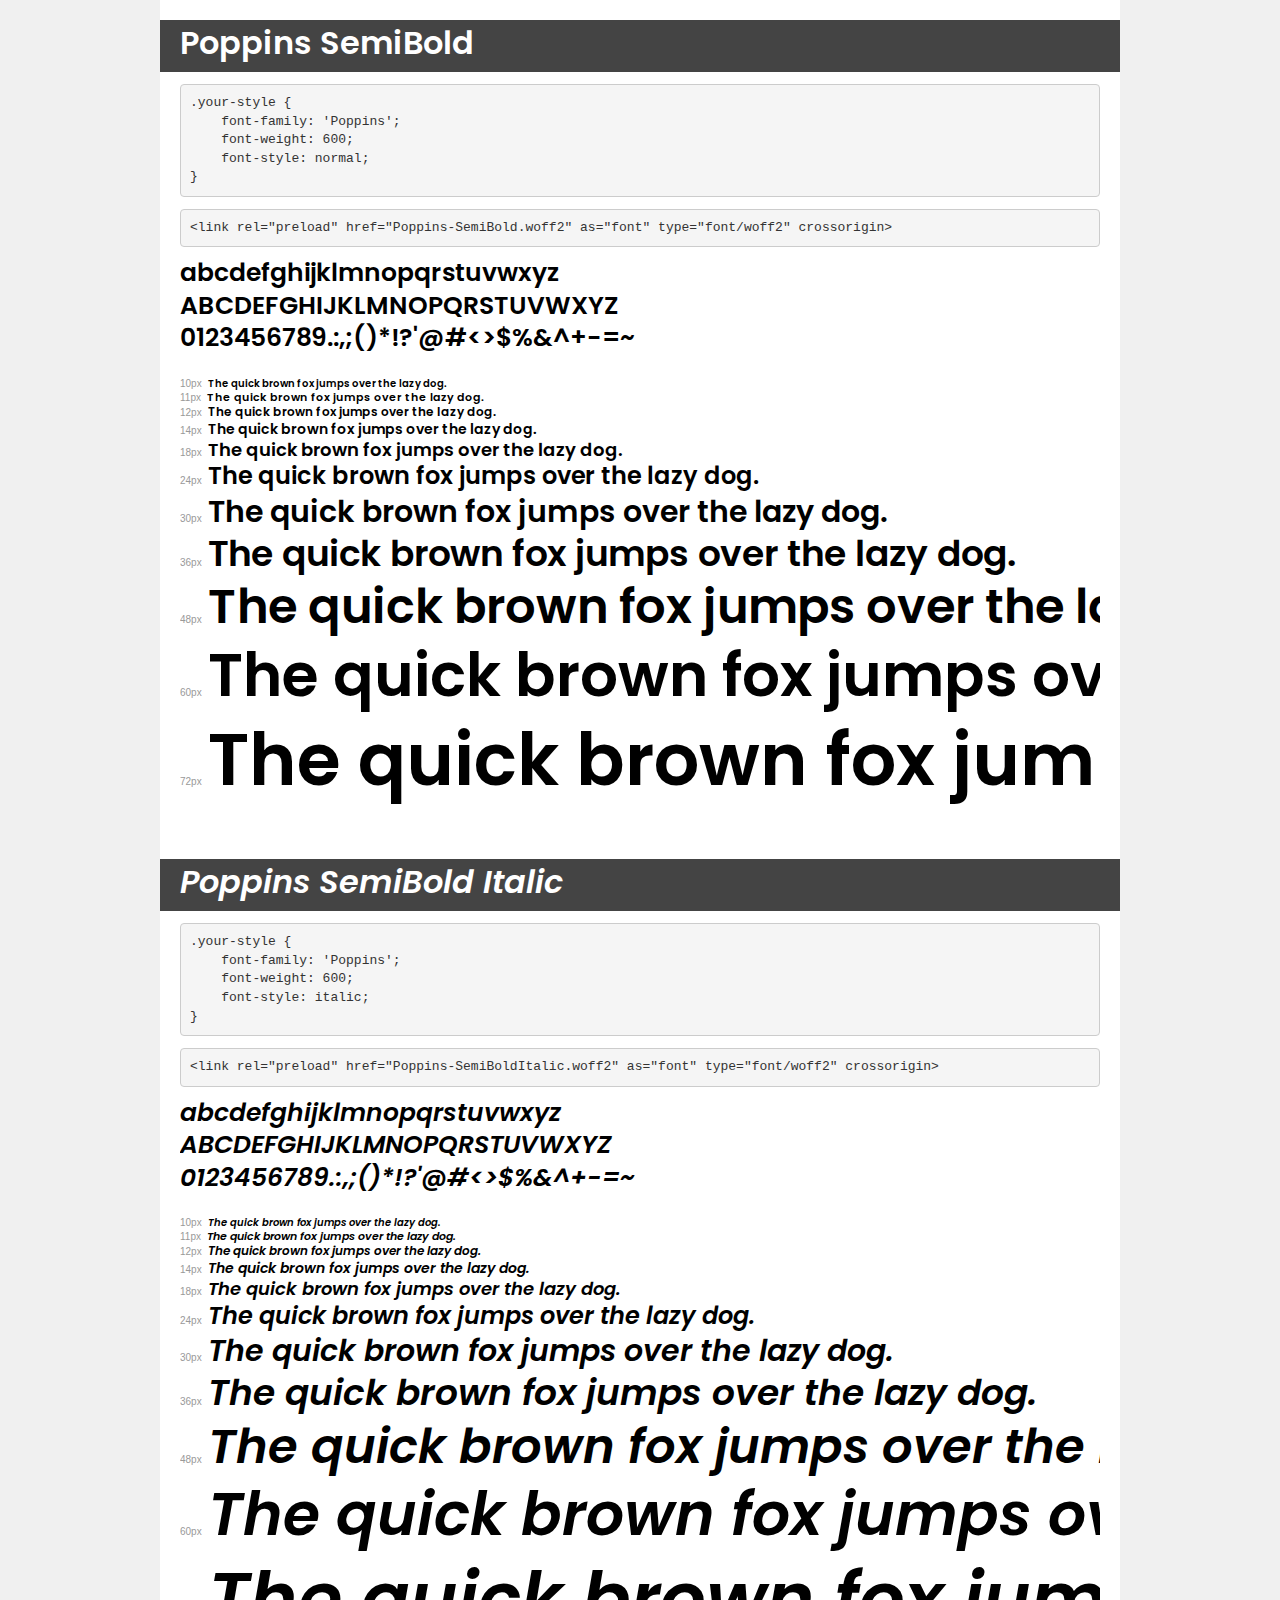
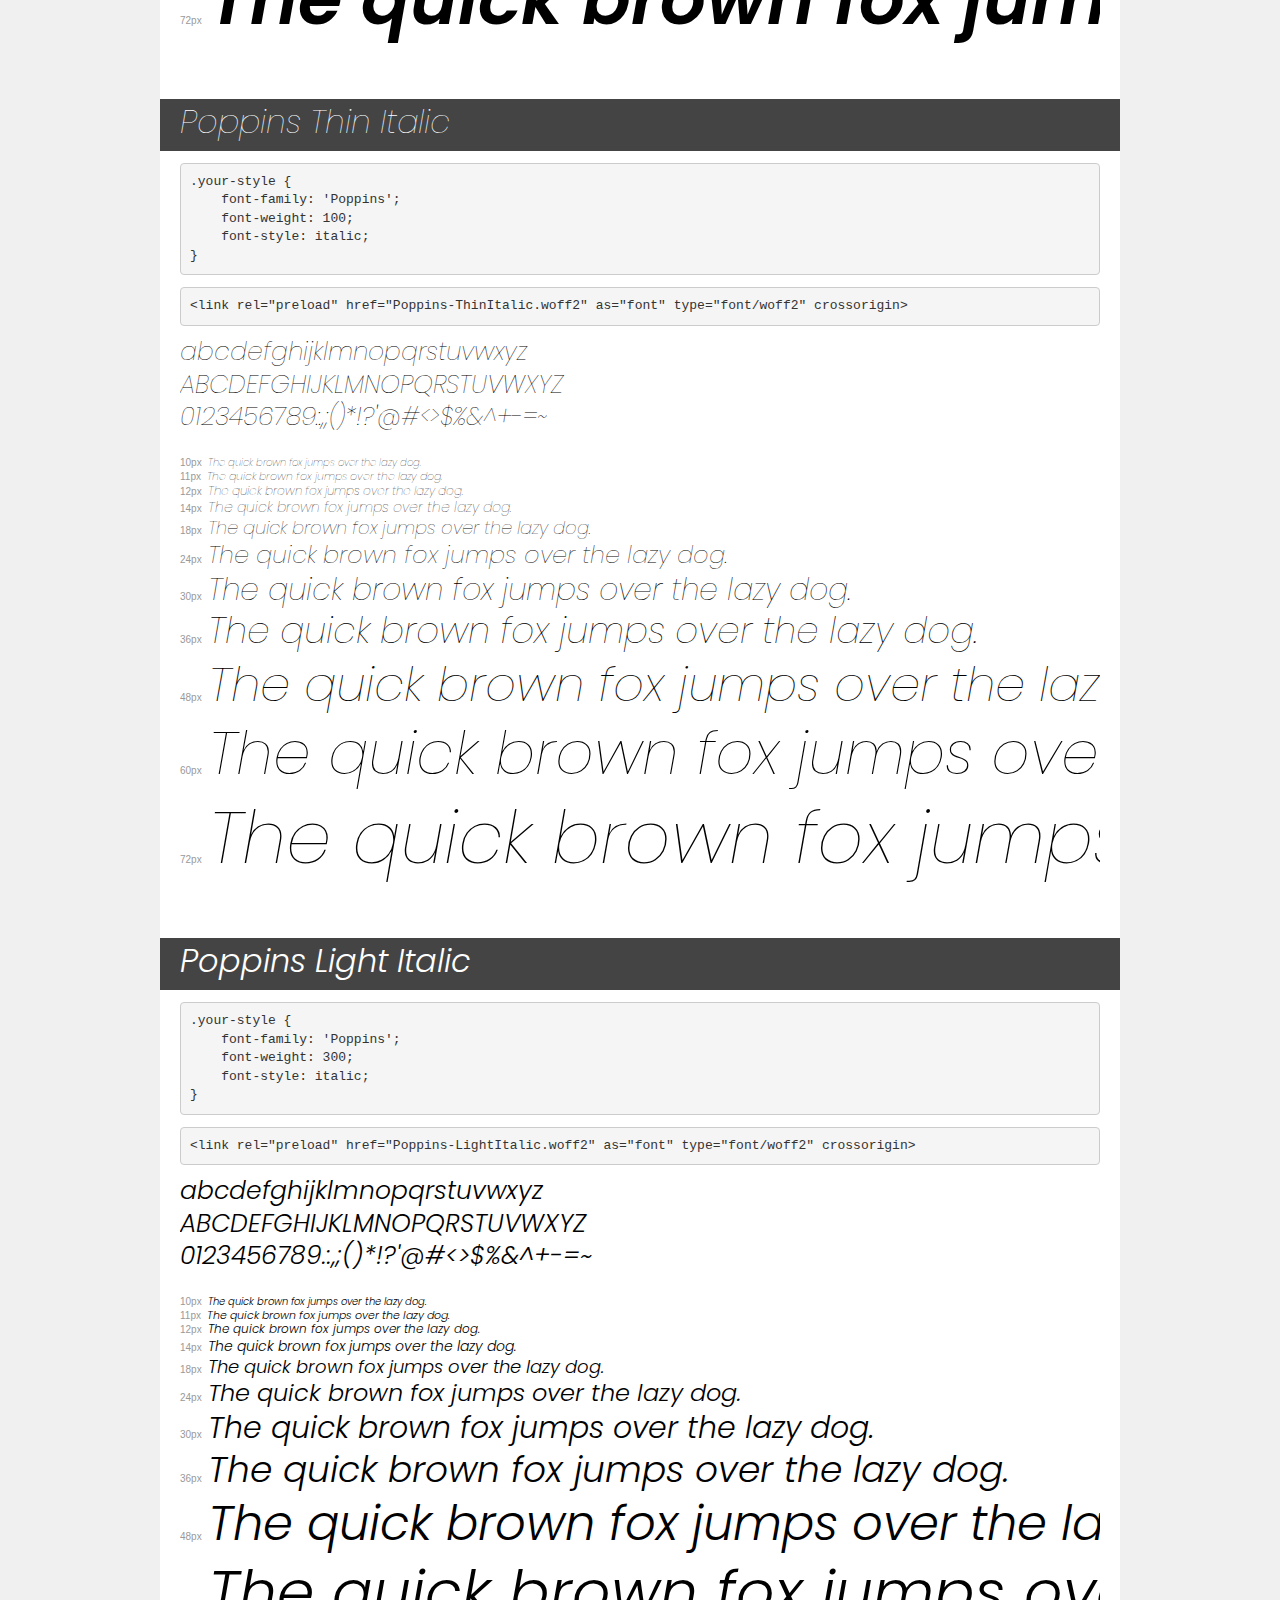
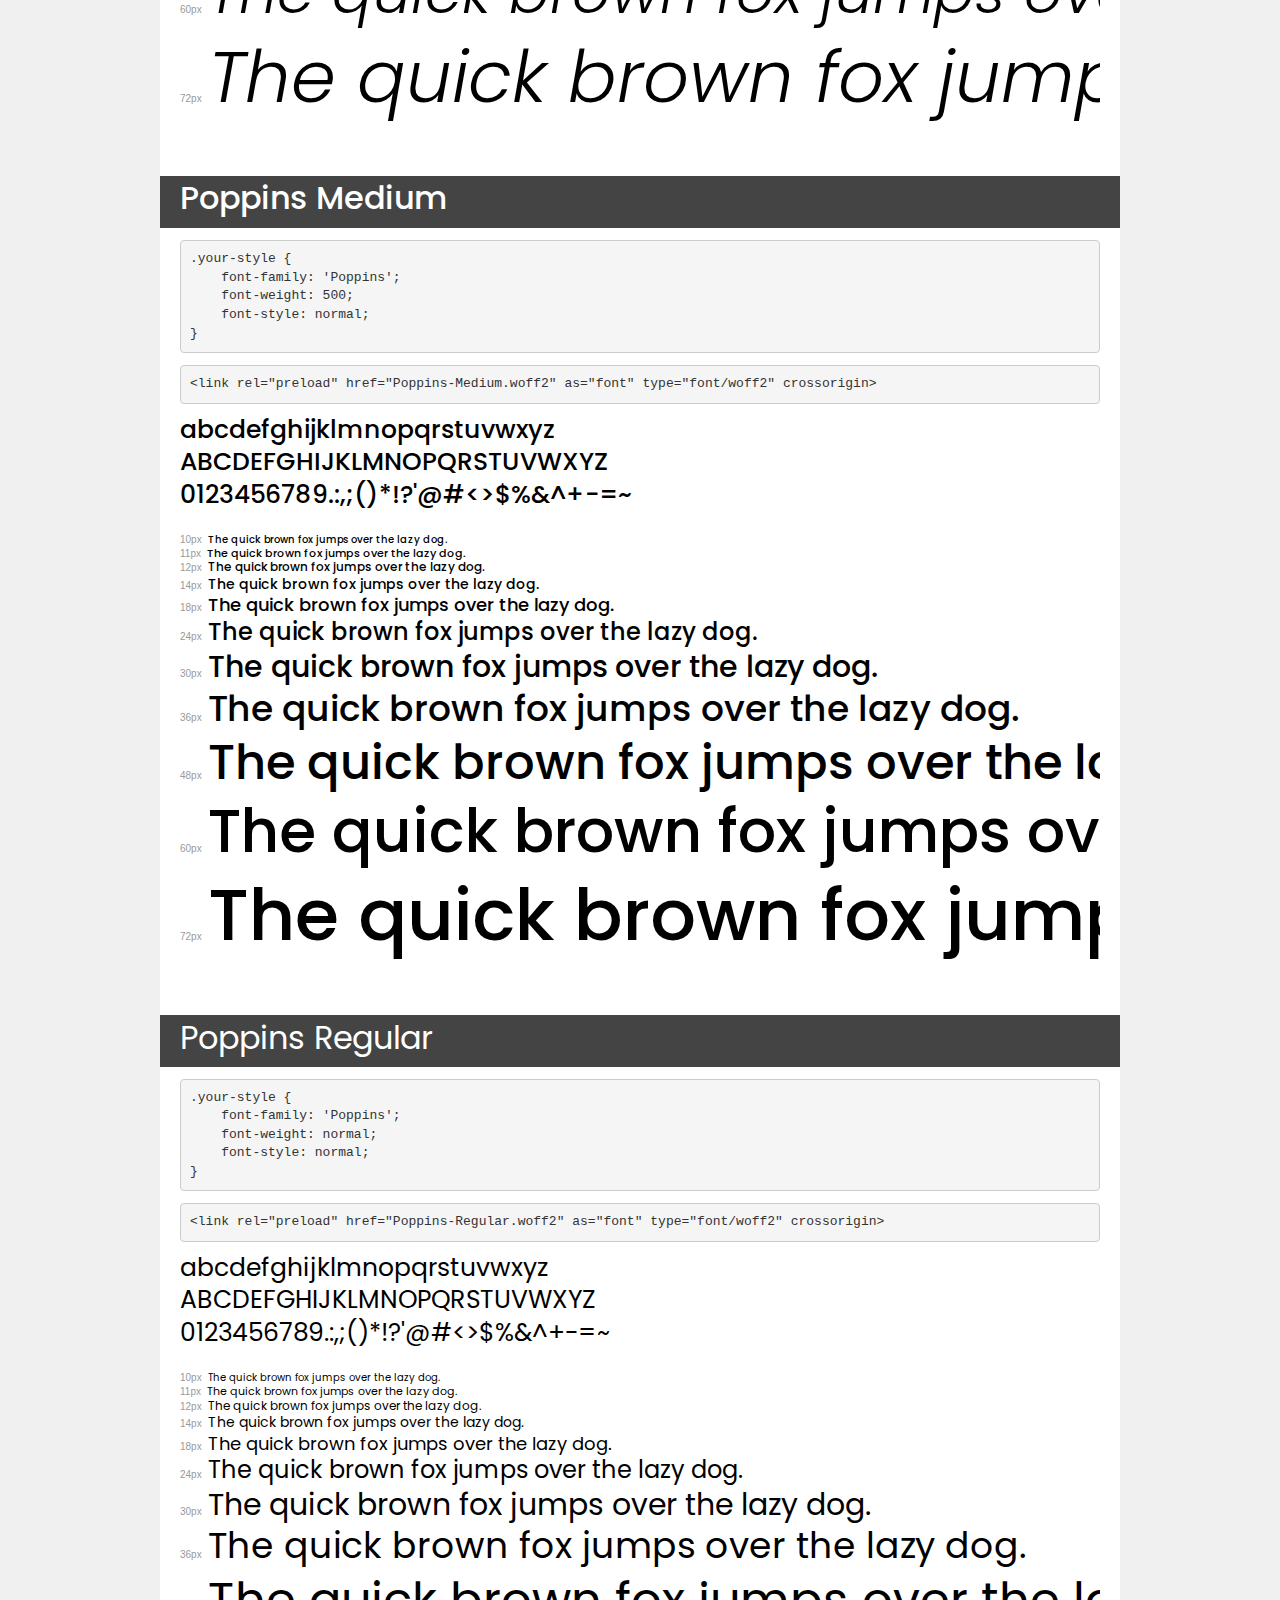
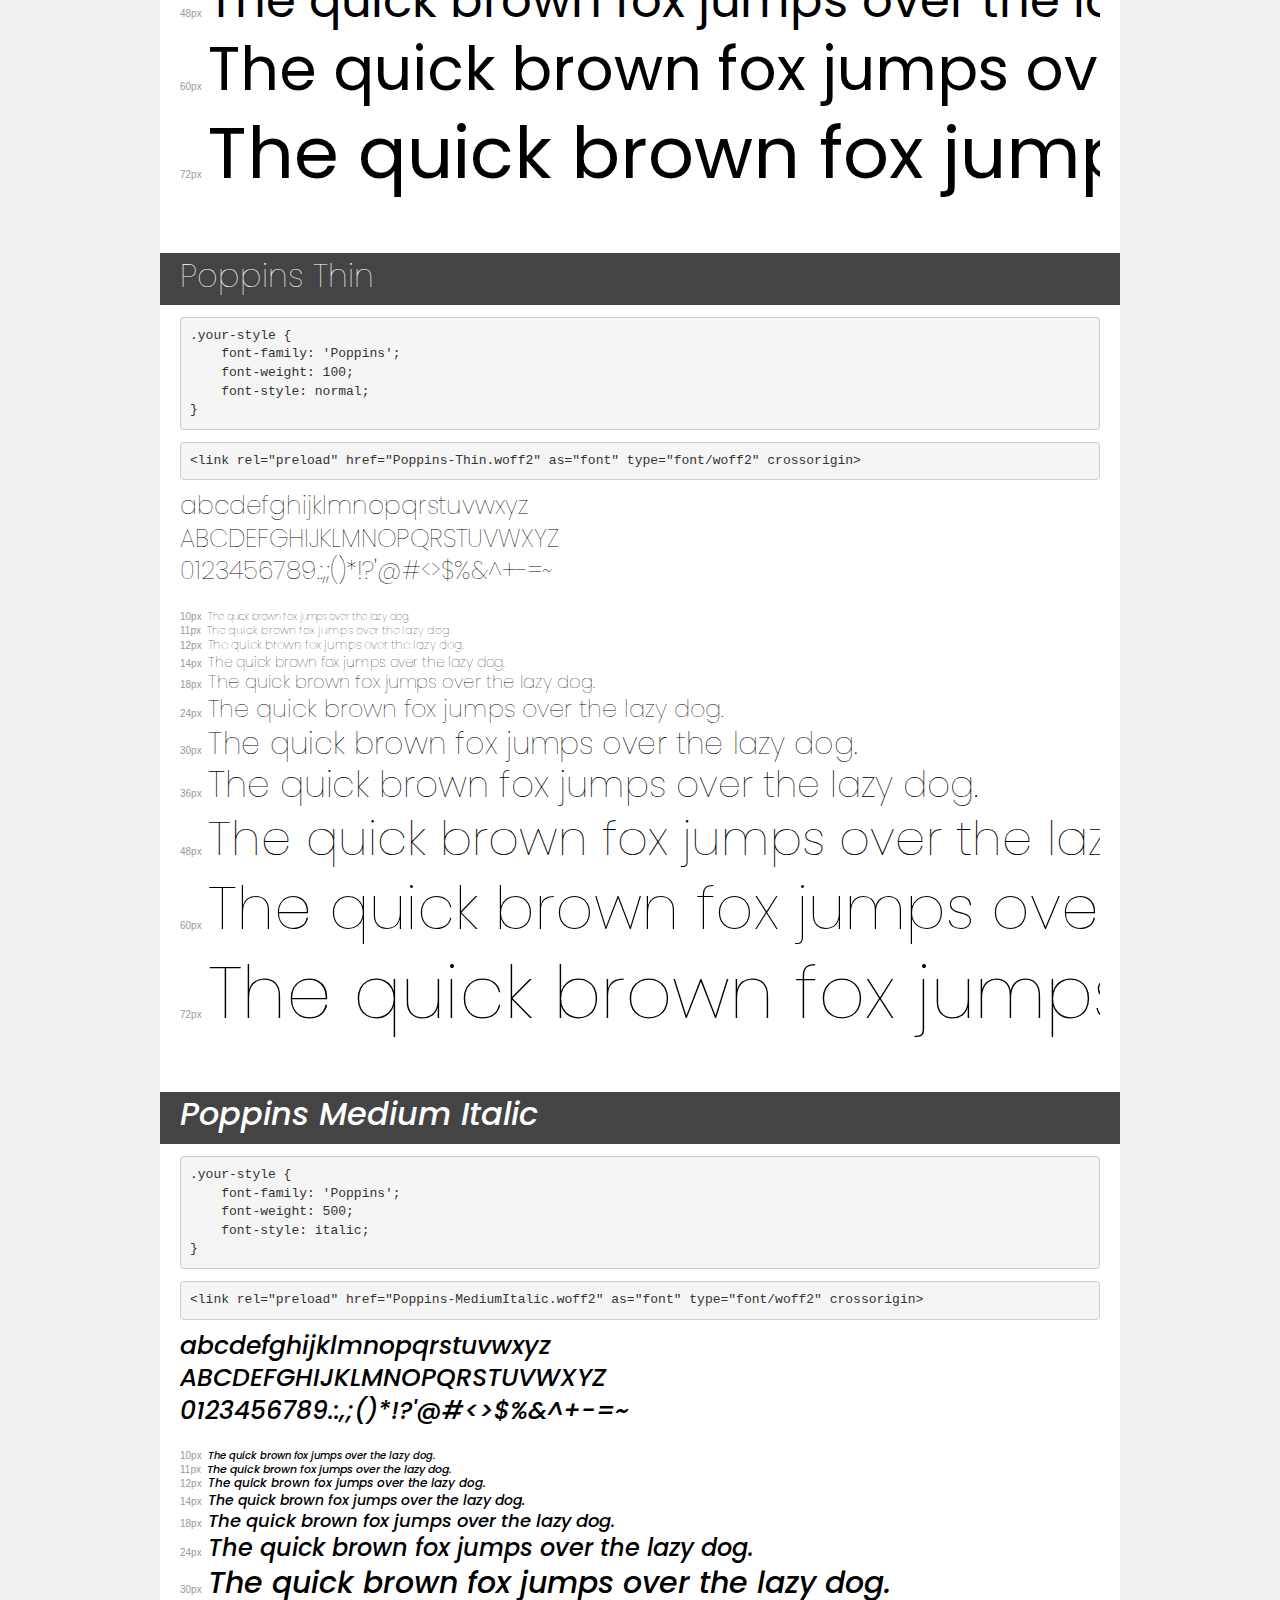
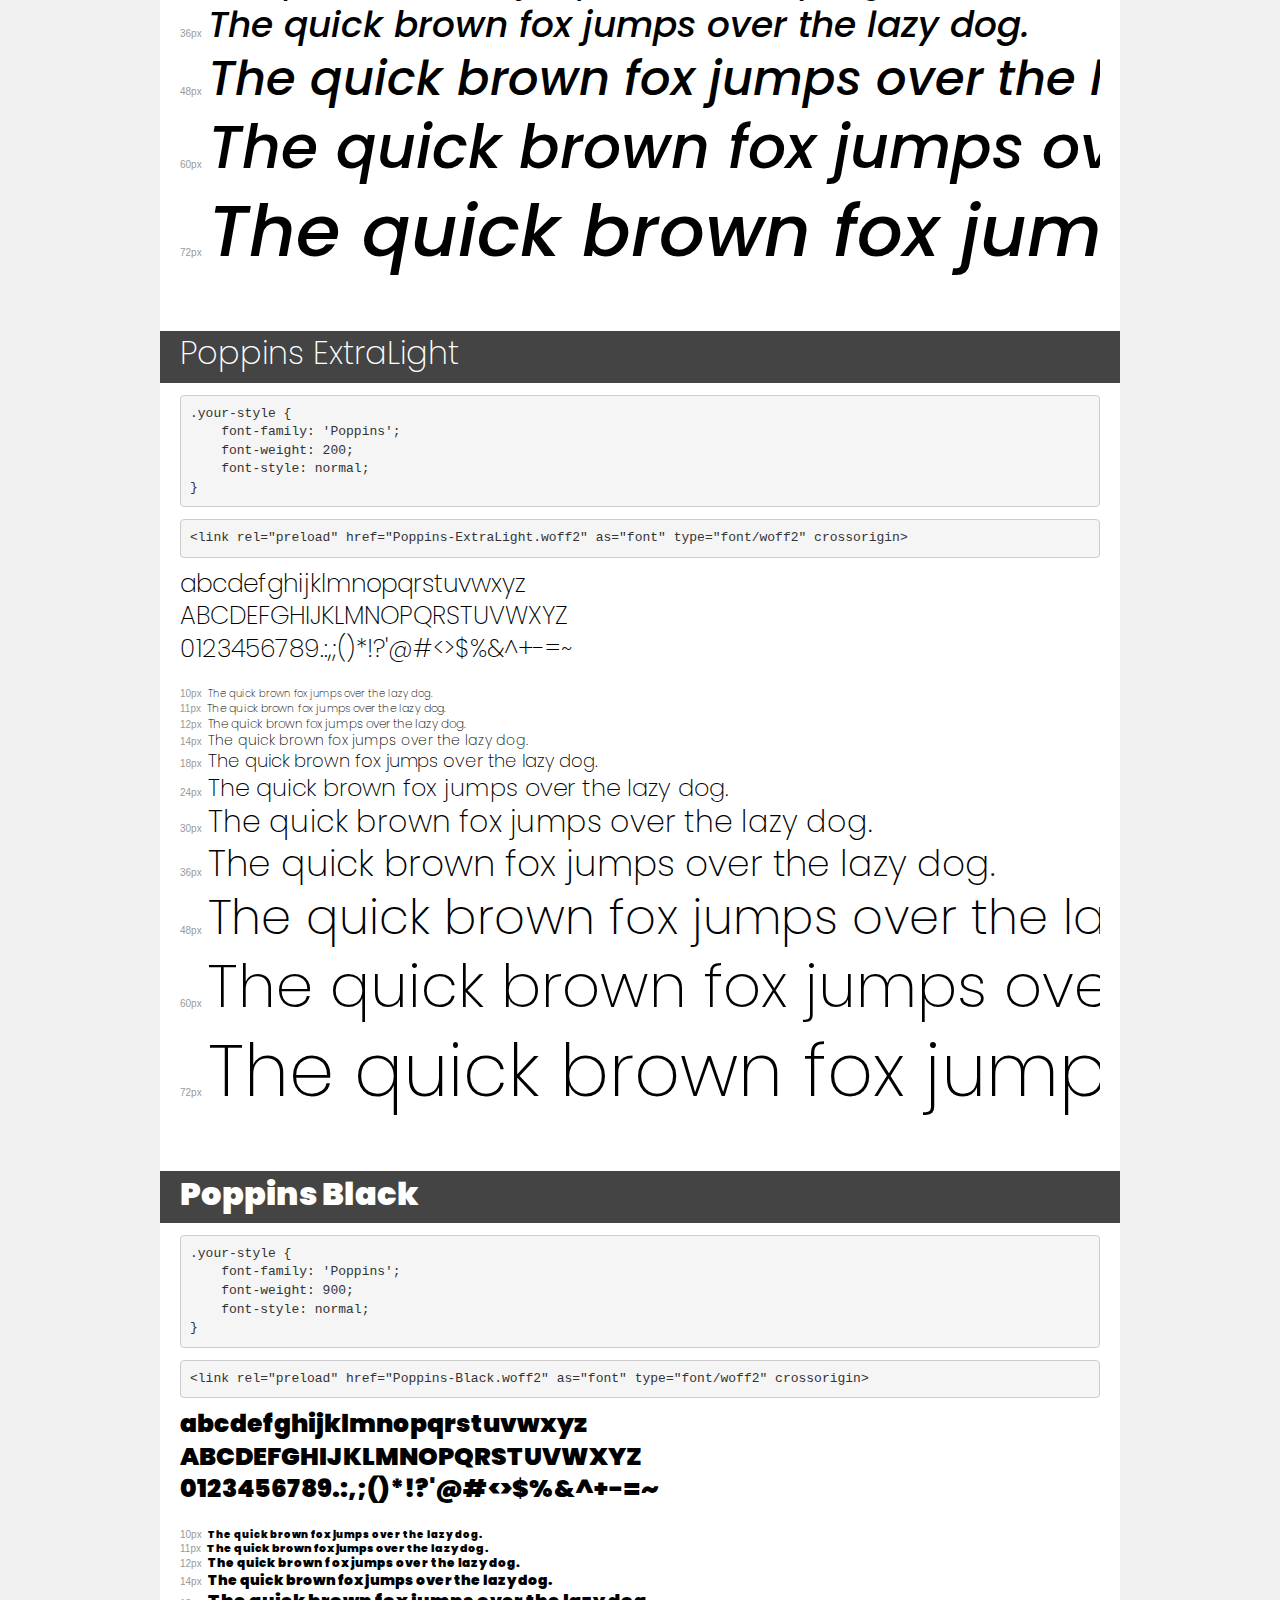
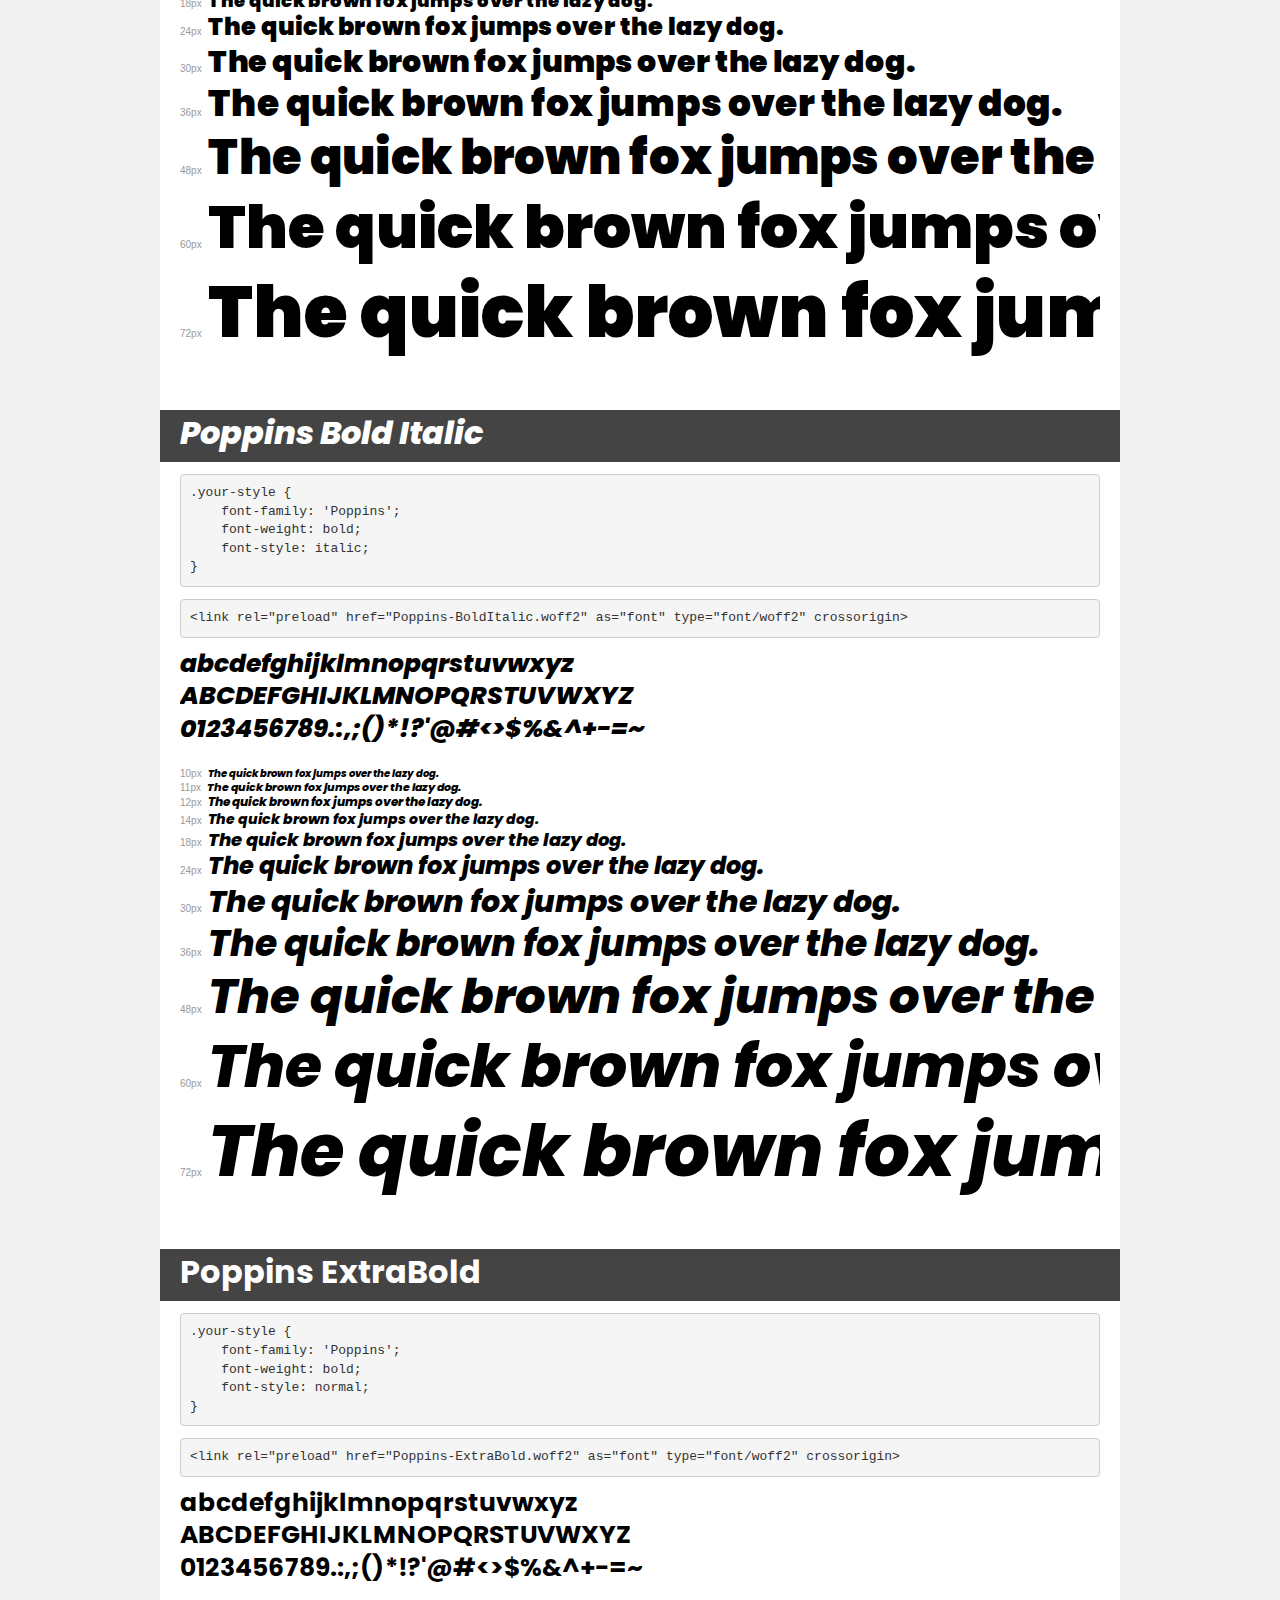
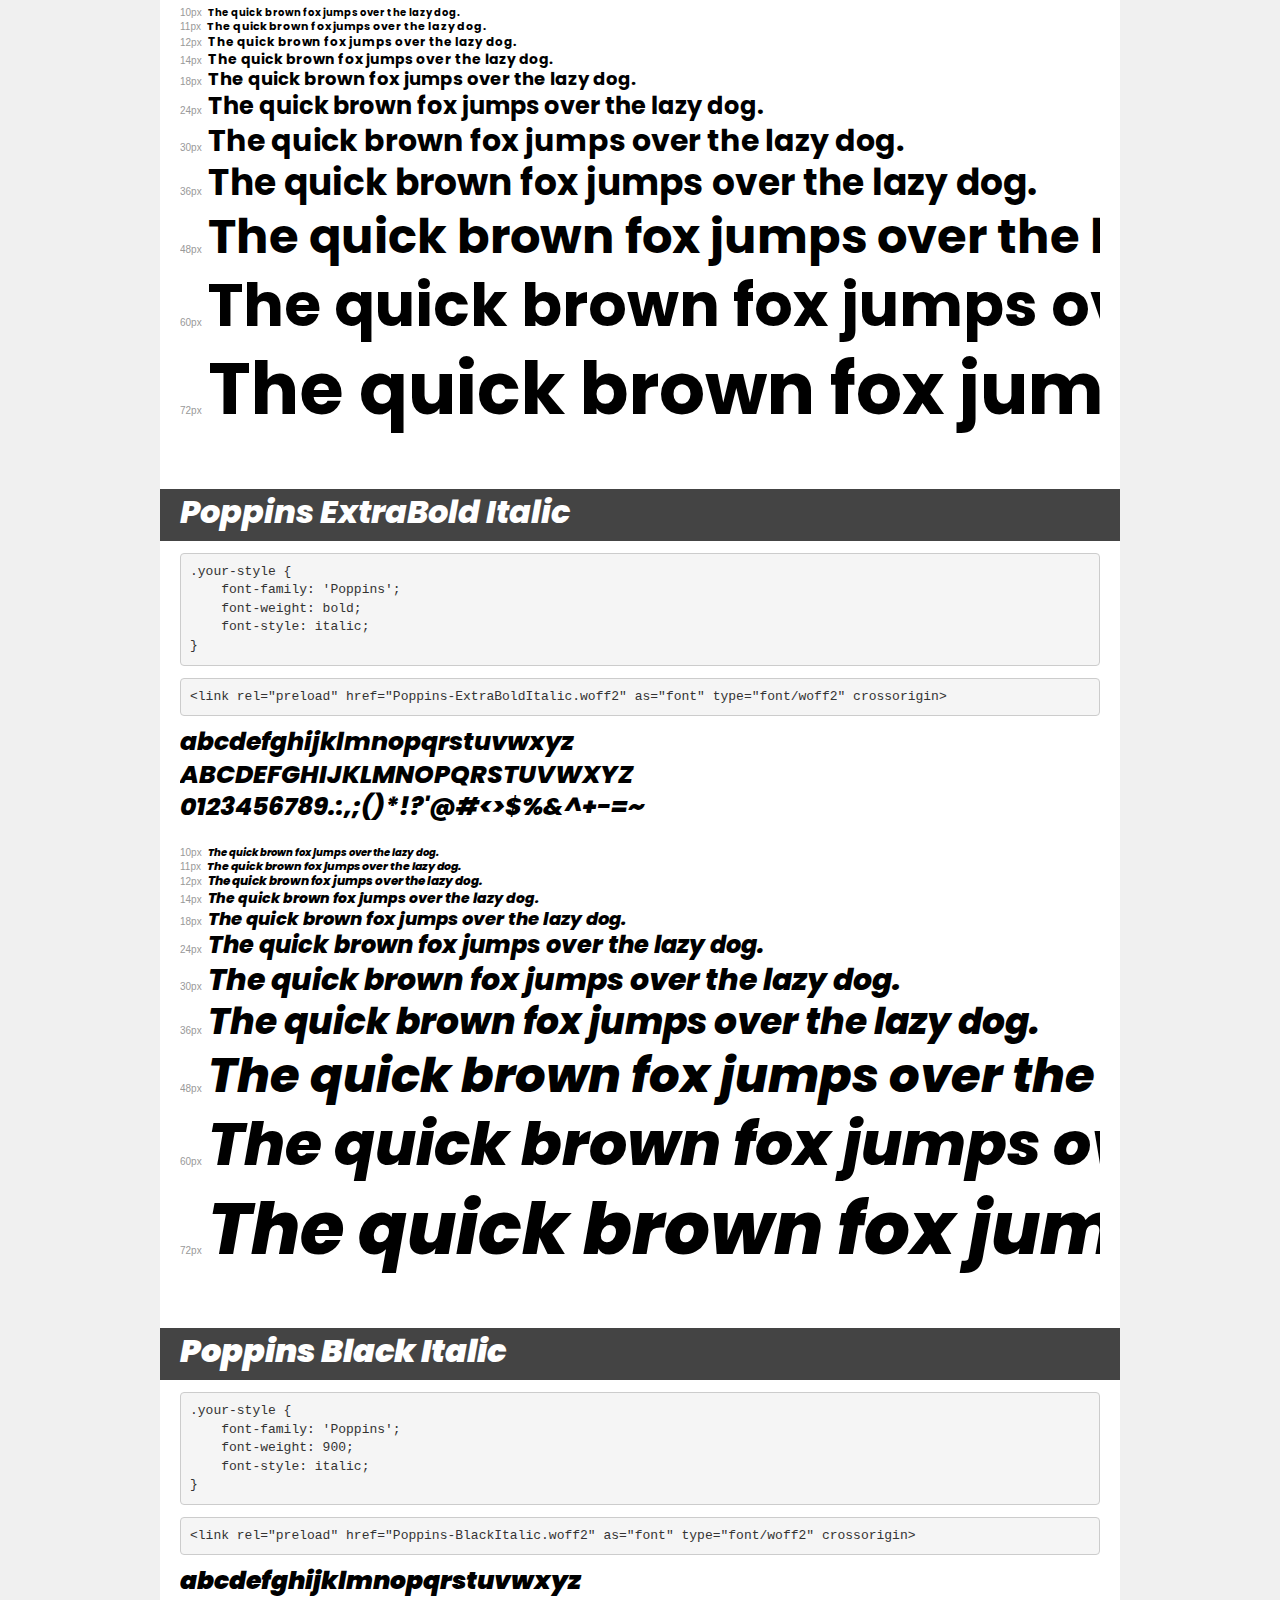
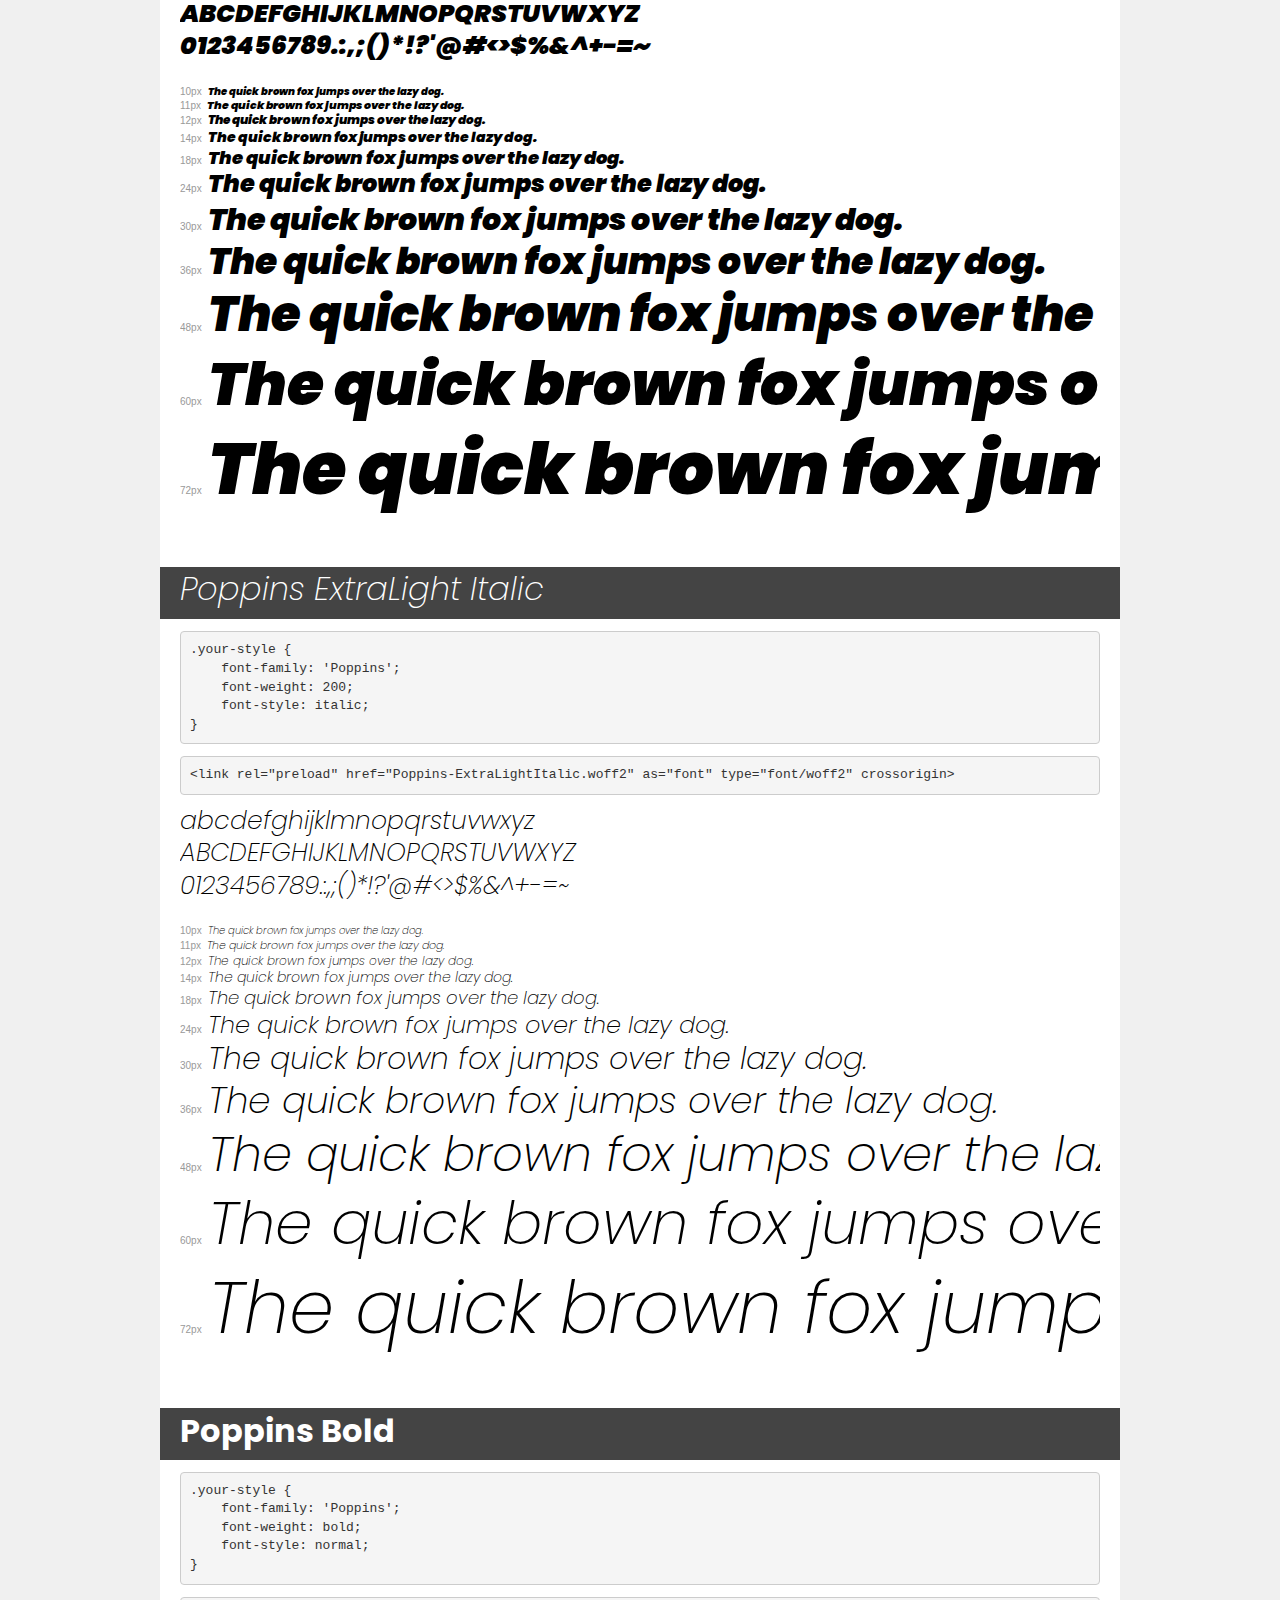
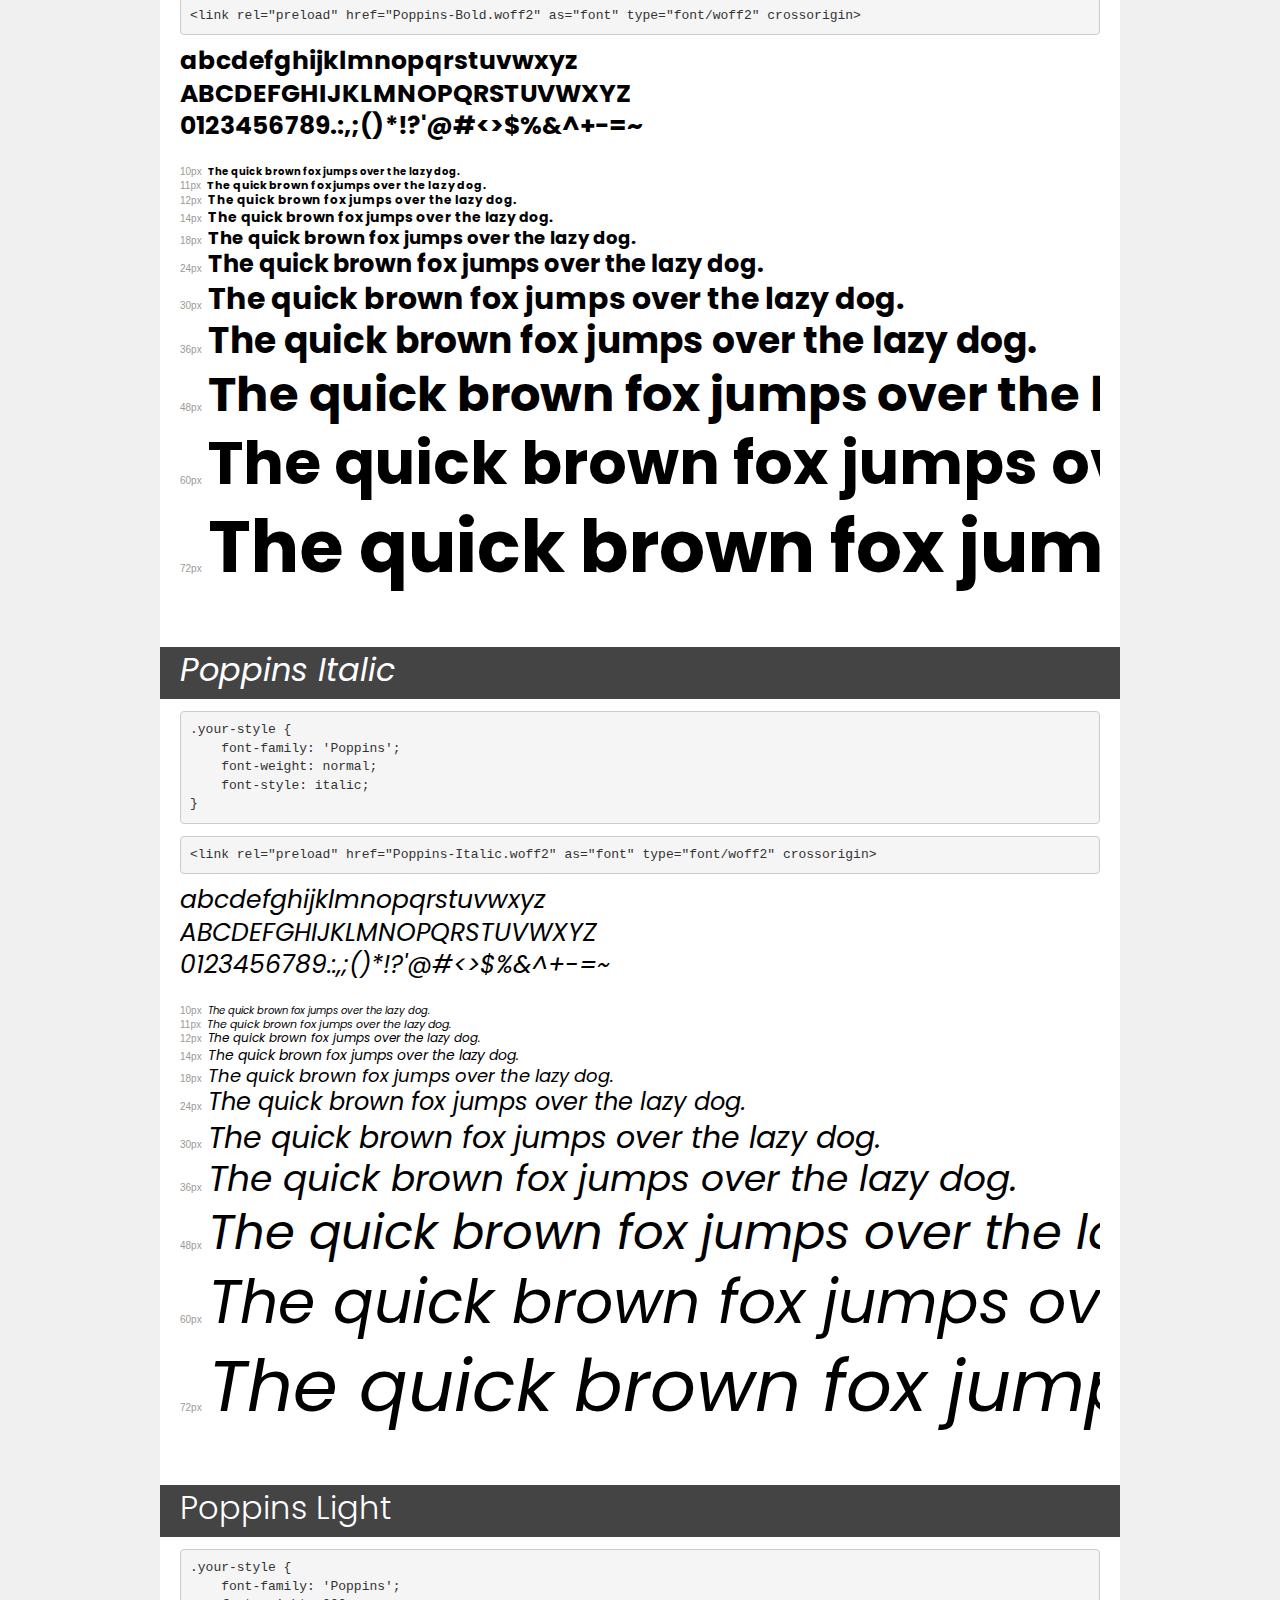
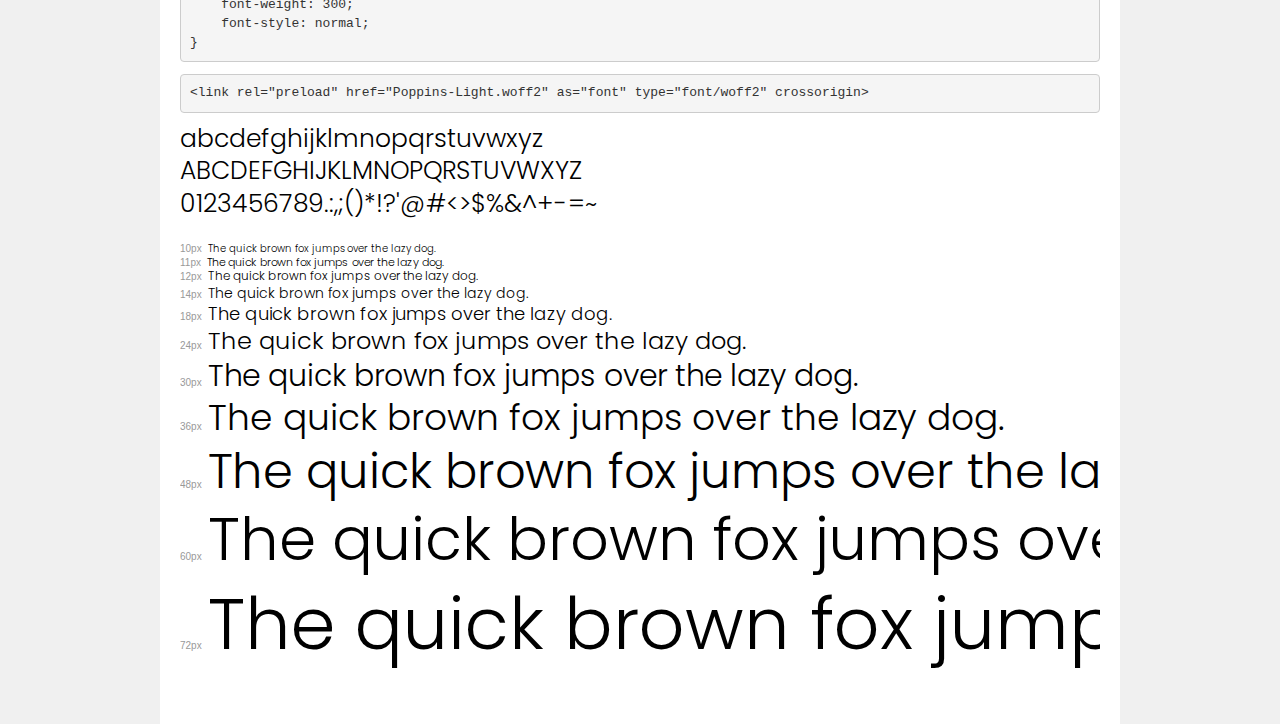
<file: fonts/demo.html>
<!DOCTYPE html>
<html lang="en">
<head>
    <meta charset="utf-8">
    <meta http-equiv="X-UA-Compatible" content="IE=edge">
    <meta name="viewport" content="width=device-width, initial-scale=1">
    <meta name="robots" content="noindex, noarchive">
    <meta name="format-detection" content="telephone=no">
    <title>Transfonter demo</title>
    <link href="stylesheet.css" rel="stylesheet">
    <style>
        /*
        http://meyerweb.com/eric/tools/css/reset/
        v2.0 | 20110126
        License: none (public domain)
        */
        html, body, div, span, applet, object, iframe,
        h1, h2, h3, h4, h5, h6, p, blockquote, pre,
        a, abbr, acronym, address, big, cite, code,
        del, dfn, em, img, ins, kbd, q, s, samp,
        small, strike, strong, sub, sup, tt, var,
        b, u, i, center,
        dl, dt, dd, ol, ul, li,
        fieldset, form, label, legend,
        table, caption, tbody, tfoot, thead, tr, th, td,
        article, aside, canvas, details, embed,
        figure, figcaption, footer, header, hgroup,
        menu, nav, output, ruby, section, summary,
        time, mark, audio, video {
            margin: 0;
            padding: 0;
            border: 0;
            font-size: 100%;
            font: inherit;
            vertical-align: baseline;
        }
        /* HTML5 display-role reset for older browsers */
        article, aside, details, figcaption, figure,
        footer, header, hgroup, menu, nav, section {
            display: block;
        }
        body {
            line-height: 1;
        }
        ol, ul {
            list-style: none;
        }
        blockquote, q {
            quotes: none;
        }
        blockquote:before, blockquote:after,
        q:before, q:after {
            content: '';
            content: none;
        }
        table {
            border-collapse: collapse;
            border-spacing: 0;
        }
        /* demo styles */
        body {
            background: #f0f0f0;
            color: #000;
        }
        .page {
            background: #fff;
            width: 920px;
            margin: 0 auto;
            padding: 20px 20px 0 20px;
            overflow: hidden;
        }
        .font-container {
            overflow-x: auto;
            overflow-y: hidden;
            margin-bottom: 40px;
            line-height: 1.3;
            white-space: nowrap;
            padding-bottom: 5px;
        }
        h1 {
            position: relative;
            background: #444;
            font-size: 32px;
            color: #fff;
            padding: 10px 20px;
            margin: 0 -20px 12px -20px;
        }
        .letters {
            font-size: 25px;
            margin-bottom: 20px;
        }
        .s10:before {
            content: '10px';
        }
        .s11:before {
            content: '11px';
        }
        .s12:before {
            content: '12px';
        }
        .s14:before {
            content: '14px';
        }
        .s18:before {
            content: '18px';
        }
        .s24:before {
            content: '24px';
        }
        .s30:before {
            content: '30px';
        }
        .s36:before {
            content: '36px';
        }
        .s48:before {
            content: '48px';
        }
        .s60:before {
            content: '60px';
        }
        .s72:before {
            content: '72px';
        }
        .s10:before, .s11:before, .s12:before, .s14:before,
        .s18:before, .s24:before, .s30:before, .s36:before,
        .s48:before, .s60:before, .s72:before {
            font-family: Arial, sans-serif;
            font-size: 10px;
            font-weight: normal;
            font-style: normal;
            color: #999;
            padding-right: 6px;
        }
        pre {
            display: block;
            padding: 9px;
            margin: 0 0 12px;
            font-family: Monaco, Menlo, Consolas, "Courier New", monospace;
            font-size: 13px;
            line-height: 1.428571429;
            color: #333;
            font-weight: normal;
            font-style: normal;
            background-color: #f5f5f5;
            border: 1px solid #ccc;
            overflow-x: auto;
            border-radius: 4px;
        }
        /* responsive */
        @media (max-width: 959px) {
            .page {
                width: auto;
                margin: 0;
            }
        }
    </style>
</head>
<body>
<div class="page">
    <div class="demo">
        <h1 style="font-family: 'Poppins'; font-weight: 600; font-style: normal;">Poppins SemiBold</h1>
        <pre title="Usage">.your-style {
    font-family: 'Poppins';
    font-weight: 600;
    font-style: normal;
}</pre>
        <pre title="Preload (optional)">
&lt;link rel=&quot;preload&quot; href=&quot;Poppins-SemiBold.woff2&quot; as=&quot;font&quot; type=&quot;font/woff2&quot; crossorigin&gt;</pre>
        <div class="font-container" style="font-family: 'Poppins'; font-weight: 600; font-style: normal;">
            <p class="letters">
                abcdefghijklmnopqrstuvwxyz<br>
ABCDEFGHIJKLMNOPQRSTUVWXYZ<br>
                0123456789.:,;()*!?'@#&lt;&gt;$%&^+-=~
            </p>
            <p class="s10" style="font-size: 10px;">The quick brown fox jumps over the lazy dog.</p>
            <p class="s11" style="font-size: 11px;">The quick brown fox jumps over the lazy dog.</p>
            <p class="s12" style="font-size: 12px;">The quick brown fox jumps over the lazy dog.</p>
            <p class="s14" style="font-size: 14px;">The quick brown fox jumps over the lazy dog.</p>
            <p class="s18" style="font-size: 18px;">The quick brown fox jumps over the lazy dog.</p>
            <p class="s24" style="font-size: 24px;">The quick brown fox jumps over the lazy dog.</p>
            <p class="s30" style="font-size: 30px;">The quick brown fox jumps over the lazy dog.</p>
            <p class="s36" style="font-size: 36px;">The quick brown fox jumps over the lazy dog.</p>
            <p class="s48" style="font-size: 48px;">The quick brown fox jumps over the lazy dog.</p>
            <p class="s60" style="font-size: 60px;">The quick brown fox jumps over the lazy dog.</p>
            <p class="s72" style="font-size: 72px;">The quick brown fox jumps over the lazy dog.</p>
        </div>
    </div>

    <div class="demo">
        <h1 style="font-family: 'Poppins'; font-weight: 600; font-style: italic;">Poppins SemiBold Italic</h1>
        <pre title="Usage">.your-style {
    font-family: 'Poppins';
    font-weight: 600;
    font-style: italic;
}</pre>
        <pre title="Preload (optional)">
&lt;link rel=&quot;preload&quot; href=&quot;Poppins-SemiBoldItalic.woff2&quot; as=&quot;font&quot; type=&quot;font/woff2&quot; crossorigin&gt;</pre>
        <div class="font-container" style="font-family: 'Poppins'; font-weight: 600; font-style: italic;">
            <p class="letters">
                abcdefghijklmnopqrstuvwxyz<br>
ABCDEFGHIJKLMNOPQRSTUVWXYZ<br>
                0123456789.:,;()*!?'@#&lt;&gt;$%&^+-=~
            </p>
            <p class="s10" style="font-size: 10px;">The quick brown fox jumps over the lazy dog.</p>
            <p class="s11" style="font-size: 11px;">The quick brown fox jumps over the lazy dog.</p>
            <p class="s12" style="font-size: 12px;">The quick brown fox jumps over the lazy dog.</p>
            <p class="s14" style="font-size: 14px;">The quick brown fox jumps over the lazy dog.</p>
            <p class="s18" style="font-size: 18px;">The quick brown fox jumps over the lazy dog.</p>
            <p class="s24" style="font-size: 24px;">The quick brown fox jumps over the lazy dog.</p>
            <p class="s30" style="font-size: 30px;">The quick brown fox jumps over the lazy dog.</p>
            <p class="s36" style="font-size: 36px;">The quick brown fox jumps over the lazy dog.</p>
            <p class="s48" style="font-size: 48px;">The quick brown fox jumps over the lazy dog.</p>
            <p class="s60" style="font-size: 60px;">The quick brown fox jumps over the lazy dog.</p>
            <p class="s72" style="font-size: 72px;">The quick brown fox jumps over the lazy dog.</p>
        </div>
    </div>

    <div class="demo">
        <h1 style="font-family: 'Poppins'; font-weight: 100; font-style: italic;">Poppins Thin Italic</h1>
        <pre title="Usage">.your-style {
    font-family: 'Poppins';
    font-weight: 100;
    font-style: italic;
}</pre>
        <pre title="Preload (optional)">
&lt;link rel=&quot;preload&quot; href=&quot;Poppins-ThinItalic.woff2&quot; as=&quot;font&quot; type=&quot;font/woff2&quot; crossorigin&gt;</pre>
        <div class="font-container" style="font-family: 'Poppins'; font-weight: 100; font-style: italic;">
            <p class="letters">
                abcdefghijklmnopqrstuvwxyz<br>
ABCDEFGHIJKLMNOPQRSTUVWXYZ<br>
                0123456789.:,;()*!?'@#&lt;&gt;$%&^+-=~
            </p>
            <p class="s10" style="font-size: 10px;">The quick brown fox jumps over the lazy dog.</p>
            <p class="s11" style="font-size: 11px;">The quick brown fox jumps over the lazy dog.</p>
            <p class="s12" style="font-size: 12px;">The quick brown fox jumps over the lazy dog.</p>
            <p class="s14" style="font-size: 14px;">The quick brown fox jumps over the lazy dog.</p>
            <p class="s18" style="font-size: 18px;">The quick brown fox jumps over the lazy dog.</p>
            <p class="s24" style="font-size: 24px;">The quick brown fox jumps over the lazy dog.</p>
            <p class="s30" style="font-size: 30px;">The quick brown fox jumps over the lazy dog.</p>
            <p class="s36" style="font-size: 36px;">The quick brown fox jumps over the lazy dog.</p>
            <p class="s48" style="font-size: 48px;">The quick brown fox jumps over the lazy dog.</p>
            <p class="s60" style="font-size: 60px;">The quick brown fox jumps over the lazy dog.</p>
            <p class="s72" style="font-size: 72px;">The quick brown fox jumps over the lazy dog.</p>
        </div>
    </div>

    <div class="demo">
        <h1 style="font-family: 'Poppins'; font-weight: 300; font-style: italic;">Poppins Light Italic</h1>
        <pre title="Usage">.your-style {
    font-family: 'Poppins';
    font-weight: 300;
    font-style: italic;
}</pre>
        <pre title="Preload (optional)">
&lt;link rel=&quot;preload&quot; href=&quot;Poppins-LightItalic.woff2&quot; as=&quot;font&quot; type=&quot;font/woff2&quot; crossorigin&gt;</pre>
        <div class="font-container" style="font-family: 'Poppins'; font-weight: 300; font-style: italic;">
            <p class="letters">
                abcdefghijklmnopqrstuvwxyz<br>
ABCDEFGHIJKLMNOPQRSTUVWXYZ<br>
                0123456789.:,;()*!?'@#&lt;&gt;$%&^+-=~
            </p>
            <p class="s10" style="font-size: 10px;">The quick brown fox jumps over the lazy dog.</p>
            <p class="s11" style="font-size: 11px;">The quick brown fox jumps over the lazy dog.</p>
            <p class="s12" style="font-size: 12px;">The quick brown fox jumps over the lazy dog.</p>
            <p class="s14" style="font-size: 14px;">The quick brown fox jumps over the lazy dog.</p>
            <p class="s18" style="font-size: 18px;">The quick brown fox jumps over the lazy dog.</p>
            <p class="s24" style="font-size: 24px;">The quick brown fox jumps over the lazy dog.</p>
            <p class="s30" style="font-size: 30px;">The quick brown fox jumps over the lazy dog.</p>
            <p class="s36" style="font-size: 36px;">The quick brown fox jumps over the lazy dog.</p>
            <p class="s48" style="font-size: 48px;">The quick brown fox jumps over the lazy dog.</p>
            <p class="s60" style="font-size: 60px;">The quick brown fox jumps over the lazy dog.</p>
            <p class="s72" style="font-size: 72px;">The quick brown fox jumps over the lazy dog.</p>
        </div>
    </div>

    <div class="demo">
        <h1 style="font-family: 'Poppins'; font-weight: 500; font-style: normal;">Poppins Medium</h1>
        <pre title="Usage">.your-style {
    font-family: 'Poppins';
    font-weight: 500;
    font-style: normal;
}</pre>
        <pre title="Preload (optional)">
&lt;link rel=&quot;preload&quot; href=&quot;Poppins-Medium.woff2&quot; as=&quot;font&quot; type=&quot;font/woff2&quot; crossorigin&gt;</pre>
        <div class="font-container" style="font-family: 'Poppins'; font-weight: 500; font-style: normal;">
            <p class="letters">
                abcdefghijklmnopqrstuvwxyz<br>
ABCDEFGHIJKLMNOPQRSTUVWXYZ<br>
                0123456789.:,;()*!?'@#&lt;&gt;$%&^+-=~
            </p>
            <p class="s10" style="font-size: 10px;">The quick brown fox jumps over the lazy dog.</p>
            <p class="s11" style="font-size: 11px;">The quick brown fox jumps over the lazy dog.</p>
            <p class="s12" style="font-size: 12px;">The quick brown fox jumps over the lazy dog.</p>
            <p class="s14" style="font-size: 14px;">The quick brown fox jumps over the lazy dog.</p>
            <p class="s18" style="font-size: 18px;">The quick brown fox jumps over the lazy dog.</p>
            <p class="s24" style="font-size: 24px;">The quick brown fox jumps over the lazy dog.</p>
            <p class="s30" style="font-size: 30px;">The quick brown fox jumps over the lazy dog.</p>
            <p class="s36" style="font-size: 36px;">The quick brown fox jumps over the lazy dog.</p>
            <p class="s48" style="font-size: 48px;">The quick brown fox jumps over the lazy dog.</p>
            <p class="s60" style="font-size: 60px;">The quick brown fox jumps over the lazy dog.</p>
            <p class="s72" style="font-size: 72px;">The quick brown fox jumps over the lazy dog.</p>
        </div>
    </div>

    <div class="demo">
        <h1 style="font-family: 'Poppins'; font-weight: normal; font-style: normal;">Poppins Regular</h1>
        <pre title="Usage">.your-style {
    font-family: 'Poppins';
    font-weight: normal;
    font-style: normal;
}</pre>
        <pre title="Preload (optional)">
&lt;link rel=&quot;preload&quot; href=&quot;Poppins-Regular.woff2&quot; as=&quot;font&quot; type=&quot;font/woff2&quot; crossorigin&gt;</pre>
        <div class="font-container" style="font-family: 'Poppins'; font-weight: normal; font-style: normal;">
            <p class="letters">
                abcdefghijklmnopqrstuvwxyz<br>
ABCDEFGHIJKLMNOPQRSTUVWXYZ<br>
                0123456789.:,;()*!?'@#&lt;&gt;$%&^+-=~
            </p>
            <p class="s10" style="font-size: 10px;">The quick brown fox jumps over the lazy dog.</p>
            <p class="s11" style="font-size: 11px;">The quick brown fox jumps over the lazy dog.</p>
            <p class="s12" style="font-size: 12px;">The quick brown fox jumps over the lazy dog.</p>
            <p class="s14" style="font-size: 14px;">The quick brown fox jumps over the lazy dog.</p>
            <p class="s18" style="font-size: 18px;">The quick brown fox jumps over the lazy dog.</p>
            <p class="s24" style="font-size: 24px;">The quick brown fox jumps over the lazy dog.</p>
            <p class="s30" style="font-size: 30px;">The quick brown fox jumps over the lazy dog.</p>
            <p class="s36" style="font-size: 36px;">The quick brown fox jumps over the lazy dog.</p>
            <p class="s48" style="font-size: 48px;">The quick brown fox jumps over the lazy dog.</p>
            <p class="s60" style="font-size: 60px;">The quick brown fox jumps over the lazy dog.</p>
            <p class="s72" style="font-size: 72px;">The quick brown fox jumps over the lazy dog.</p>
        </div>
    </div>

    <div class="demo">
        <h1 style="font-family: 'Poppins'; font-weight: 100; font-style: normal;">Poppins Thin</h1>
        <pre title="Usage">.your-style {
    font-family: 'Poppins';
    font-weight: 100;
    font-style: normal;
}</pre>
        <pre title="Preload (optional)">
&lt;link rel=&quot;preload&quot; href=&quot;Poppins-Thin.woff2&quot; as=&quot;font&quot; type=&quot;font/woff2&quot; crossorigin&gt;</pre>
        <div class="font-container" style="font-family: 'Poppins'; font-weight: 100; font-style: normal;">
            <p class="letters">
                abcdefghijklmnopqrstuvwxyz<br>
ABCDEFGHIJKLMNOPQRSTUVWXYZ<br>
                0123456789.:,;()*!?'@#&lt;&gt;$%&^+-=~
            </p>
            <p class="s10" style="font-size: 10px;">The quick brown fox jumps over the lazy dog.</p>
            <p class="s11" style="font-size: 11px;">The quick brown fox jumps over the lazy dog.</p>
            <p class="s12" style="font-size: 12px;">The quick brown fox jumps over the lazy dog.</p>
            <p class="s14" style="font-size: 14px;">The quick brown fox jumps over the lazy dog.</p>
            <p class="s18" style="font-size: 18px;">The quick brown fox jumps over the lazy dog.</p>
            <p class="s24" style="font-size: 24px;">The quick brown fox jumps over the lazy dog.</p>
            <p class="s30" style="font-size: 30px;">The quick brown fox jumps over the lazy dog.</p>
            <p class="s36" style="font-size: 36px;">The quick brown fox jumps over the lazy dog.</p>
            <p class="s48" style="font-size: 48px;">The quick brown fox jumps over the lazy dog.</p>
            <p class="s60" style="font-size: 60px;">The quick brown fox jumps over the lazy dog.</p>
            <p class="s72" style="font-size: 72px;">The quick brown fox jumps over the lazy dog.</p>
        </div>
    </div>

    <div class="demo">
        <h1 style="font-family: 'Poppins'; font-weight: 500; font-style: italic;">Poppins Medium Italic</h1>
        <pre title="Usage">.your-style {
    font-family: 'Poppins';
    font-weight: 500;
    font-style: italic;
}</pre>
        <pre title="Preload (optional)">
&lt;link rel=&quot;preload&quot; href=&quot;Poppins-MediumItalic.woff2&quot; as=&quot;font&quot; type=&quot;font/woff2&quot; crossorigin&gt;</pre>
        <div class="font-container" style="font-family: 'Poppins'; font-weight: 500; font-style: italic;">
            <p class="letters">
                abcdefghijklmnopqrstuvwxyz<br>
ABCDEFGHIJKLMNOPQRSTUVWXYZ<br>
                0123456789.:,;()*!?'@#&lt;&gt;$%&^+-=~
            </p>
            <p class="s10" style="font-size: 10px;">The quick brown fox jumps over the lazy dog.</p>
            <p class="s11" style="font-size: 11px;">The quick brown fox jumps over the lazy dog.</p>
            <p class="s12" style="font-size: 12px;">The quick brown fox jumps over the lazy dog.</p>
            <p class="s14" style="font-size: 14px;">The quick brown fox jumps over the lazy dog.</p>
            <p class="s18" style="font-size: 18px;">The quick brown fox jumps over the lazy dog.</p>
            <p class="s24" style="font-size: 24px;">The quick brown fox jumps over the lazy dog.</p>
            <p class="s30" style="font-size: 30px;">The quick brown fox jumps over the lazy dog.</p>
            <p class="s36" style="font-size: 36px;">The quick brown fox jumps over the lazy dog.</p>
            <p class="s48" style="font-size: 48px;">The quick brown fox jumps over the lazy dog.</p>
            <p class="s60" style="font-size: 60px;">The quick brown fox jumps over the lazy dog.</p>
            <p class="s72" style="font-size: 72px;">The quick brown fox jumps over the lazy dog.</p>
        </div>
    </div>

    <div class="demo">
        <h1 style="font-family: 'Poppins'; font-weight: 200; font-style: normal;">Poppins ExtraLight</h1>
        <pre title="Usage">.your-style {
    font-family: 'Poppins';
    font-weight: 200;
    font-style: normal;
}</pre>
        <pre title="Preload (optional)">
&lt;link rel=&quot;preload&quot; href=&quot;Poppins-ExtraLight.woff2&quot; as=&quot;font&quot; type=&quot;font/woff2&quot; crossorigin&gt;</pre>
        <div class="font-container" style="font-family: 'Poppins'; font-weight: 200; font-style: normal;">
            <p class="letters">
                abcdefghijklmnopqrstuvwxyz<br>
ABCDEFGHIJKLMNOPQRSTUVWXYZ<br>
                0123456789.:,;()*!?'@#&lt;&gt;$%&^+-=~
            </p>
            <p class="s10" style="font-size: 10px;">The quick brown fox jumps over the lazy dog.</p>
            <p class="s11" style="font-size: 11px;">The quick brown fox jumps over the lazy dog.</p>
            <p class="s12" style="font-size: 12px;">The quick brown fox jumps over the lazy dog.</p>
            <p class="s14" style="font-size: 14px;">The quick brown fox jumps over the lazy dog.</p>
            <p class="s18" style="font-size: 18px;">The quick brown fox jumps over the lazy dog.</p>
            <p class="s24" style="font-size: 24px;">The quick brown fox jumps over the lazy dog.</p>
            <p class="s30" style="font-size: 30px;">The quick brown fox jumps over the lazy dog.</p>
            <p class="s36" style="font-size: 36px;">The quick brown fox jumps over the lazy dog.</p>
            <p class="s48" style="font-size: 48px;">The quick brown fox jumps over the lazy dog.</p>
            <p class="s60" style="font-size: 60px;">The quick brown fox jumps over the lazy dog.</p>
            <p class="s72" style="font-size: 72px;">The quick brown fox jumps over the lazy dog.</p>
        </div>
    </div>

    <div class="demo">
        <h1 style="font-family: 'Poppins'; font-weight: 900; font-style: normal;">Poppins Black</h1>
        <pre title="Usage">.your-style {
    font-family: 'Poppins';
    font-weight: 900;
    font-style: normal;
}</pre>
        <pre title="Preload (optional)">
&lt;link rel=&quot;preload&quot; href=&quot;Poppins-Black.woff2&quot; as=&quot;font&quot; type=&quot;font/woff2&quot; crossorigin&gt;</pre>
        <div class="font-container" style="font-family: 'Poppins'; font-weight: 900; font-style: normal;">
            <p class="letters">
                abcdefghijklmnopqrstuvwxyz<br>
ABCDEFGHIJKLMNOPQRSTUVWXYZ<br>
                0123456789.:,;()*!?'@#&lt;&gt;$%&^+-=~
            </p>
            <p class="s10" style="font-size: 10px;">The quick brown fox jumps over the lazy dog.</p>
            <p class="s11" style="font-size: 11px;">The quick brown fox jumps over the lazy dog.</p>
            <p class="s12" style="font-size: 12px;">The quick brown fox jumps over the lazy dog.</p>
            <p class="s14" style="font-size: 14px;">The quick brown fox jumps over the lazy dog.</p>
            <p class="s18" style="font-size: 18px;">The quick brown fox jumps over the lazy dog.</p>
            <p class="s24" style="font-size: 24px;">The quick brown fox jumps over the lazy dog.</p>
            <p class="s30" style="font-size: 30px;">The quick brown fox jumps over the lazy dog.</p>
            <p class="s36" style="font-size: 36px;">The quick brown fox jumps over the lazy dog.</p>
            <p class="s48" style="font-size: 48px;">The quick brown fox jumps over the lazy dog.</p>
            <p class="s60" style="font-size: 60px;">The quick brown fox jumps over the lazy dog.</p>
            <p class="s72" style="font-size: 72px;">The quick brown fox jumps over the lazy dog.</p>
        </div>
    </div>

    <div class="demo">
        <h1 style="font-family: 'Poppins'; font-weight: bold; font-style: italic;">Poppins Bold Italic</h1>
        <pre title="Usage">.your-style {
    font-family: 'Poppins';
    font-weight: bold;
    font-style: italic;
}</pre>
        <pre title="Preload (optional)">
&lt;link rel=&quot;preload&quot; href=&quot;Poppins-BoldItalic.woff2&quot; as=&quot;font&quot; type=&quot;font/woff2&quot; crossorigin&gt;</pre>
        <div class="font-container" style="font-family: 'Poppins'; font-weight: bold; font-style: italic;">
            <p class="letters">
                abcdefghijklmnopqrstuvwxyz<br>
ABCDEFGHIJKLMNOPQRSTUVWXYZ<br>
                0123456789.:,;()*!?'@#&lt;&gt;$%&^+-=~
            </p>
            <p class="s10" style="font-size: 10px;">The quick brown fox jumps over the lazy dog.</p>
            <p class="s11" style="font-size: 11px;">The quick brown fox jumps over the lazy dog.</p>
            <p class="s12" style="font-size: 12px;">The quick brown fox jumps over the lazy dog.</p>
            <p class="s14" style="font-size: 14px;">The quick brown fox jumps over the lazy dog.</p>
            <p class="s18" style="font-size: 18px;">The quick brown fox jumps over the lazy dog.</p>
            <p class="s24" style="font-size: 24px;">The quick brown fox jumps over the lazy dog.</p>
            <p class="s30" style="font-size: 30px;">The quick brown fox jumps over the lazy dog.</p>
            <p class="s36" style="font-size: 36px;">The quick brown fox jumps over the lazy dog.</p>
            <p class="s48" style="font-size: 48px;">The quick brown fox jumps over the lazy dog.</p>
            <p class="s60" style="font-size: 60px;">The quick brown fox jumps over the lazy dog.</p>
            <p class="s72" style="font-size: 72px;">The quick brown fox jumps over the lazy dog.</p>
        </div>
    </div>

    <div class="demo">
        <h1 style="font-family: 'Poppins'; font-weight: bold; font-style: normal;">Poppins ExtraBold</h1>
        <pre title="Usage">.your-style {
    font-family: 'Poppins';
    font-weight: bold;
    font-style: normal;
}</pre>
        <pre title="Preload (optional)">
&lt;link rel=&quot;preload&quot; href=&quot;Poppins-ExtraBold.woff2&quot; as=&quot;font&quot; type=&quot;font/woff2&quot; crossorigin&gt;</pre>
        <div class="font-container" style="font-family: 'Poppins'; font-weight: bold; font-style: normal;">
            <p class="letters">
                abcdefghijklmnopqrstuvwxyz<br>
ABCDEFGHIJKLMNOPQRSTUVWXYZ<br>
                0123456789.:,;()*!?'@#&lt;&gt;$%&^+-=~
            </p>
            <p class="s10" style="font-size: 10px;">The quick brown fox jumps over the lazy dog.</p>
            <p class="s11" style="font-size: 11px;">The quick brown fox jumps over the lazy dog.</p>
            <p class="s12" style="font-size: 12px;">The quick brown fox jumps over the lazy dog.</p>
            <p class="s14" style="font-size: 14px;">The quick brown fox jumps over the lazy dog.</p>
            <p class="s18" style="font-size: 18px;">The quick brown fox jumps over the lazy dog.</p>
            <p class="s24" style="font-size: 24px;">The quick brown fox jumps over the lazy dog.</p>
            <p class="s30" style="font-size: 30px;">The quick brown fox jumps over the lazy dog.</p>
            <p class="s36" style="font-size: 36px;">The quick brown fox jumps over the lazy dog.</p>
            <p class="s48" style="font-size: 48px;">The quick brown fox jumps over the lazy dog.</p>
            <p class="s60" style="font-size: 60px;">The quick brown fox jumps over the lazy dog.</p>
            <p class="s72" style="font-size: 72px;">The quick brown fox jumps over the lazy dog.</p>
        </div>
    </div>

    <div class="demo">
        <h1 style="font-family: 'Poppins'; font-weight: bold; font-style: italic;">Poppins ExtraBold Italic</h1>
        <pre title="Usage">.your-style {
    font-family: 'Poppins';
    font-weight: bold;
    font-style: italic;
}</pre>
        <pre title="Preload (optional)">
&lt;link rel=&quot;preload&quot; href=&quot;Poppins-ExtraBoldItalic.woff2&quot; as=&quot;font&quot; type=&quot;font/woff2&quot; crossorigin&gt;</pre>
        <div class="font-container" style="font-family: 'Poppins'; font-weight: bold; font-style: italic;">
            <p class="letters">
                abcdefghijklmnopqrstuvwxyz<br>
ABCDEFGHIJKLMNOPQRSTUVWXYZ<br>
                0123456789.:,;()*!?'@#&lt;&gt;$%&^+-=~
            </p>
            <p class="s10" style="font-size: 10px;">The quick brown fox jumps over the lazy dog.</p>
            <p class="s11" style="font-size: 11px;">The quick brown fox jumps over the lazy dog.</p>
            <p class="s12" style="font-size: 12px;">The quick brown fox jumps over the lazy dog.</p>
            <p class="s14" style="font-size: 14px;">The quick brown fox jumps over the lazy dog.</p>
            <p class="s18" style="font-size: 18px;">The quick brown fox jumps over the lazy dog.</p>
            <p class="s24" style="font-size: 24px;">The quick brown fox jumps over the lazy dog.</p>
            <p class="s30" style="font-size: 30px;">The quick brown fox jumps over the lazy dog.</p>
            <p class="s36" style="font-size: 36px;">The quick brown fox jumps over the lazy dog.</p>
            <p class="s48" style="font-size: 48px;">The quick brown fox jumps over the lazy dog.</p>
            <p class="s60" style="font-size: 60px;">The quick brown fox jumps over the lazy dog.</p>
            <p class="s72" style="font-size: 72px;">The quick brown fox jumps over the lazy dog.</p>
        </div>
    </div>

    <div class="demo">
        <h1 style="font-family: 'Poppins'; font-weight: 900; font-style: italic;">Poppins Black Italic</h1>
        <pre title="Usage">.your-style {
    font-family: 'Poppins';
    font-weight: 900;
    font-style: italic;
}</pre>
        <pre title="Preload (optional)">
&lt;link rel=&quot;preload&quot; href=&quot;Poppins-BlackItalic.woff2&quot; as=&quot;font&quot; type=&quot;font/woff2&quot; crossorigin&gt;</pre>
        <div class="font-container" style="font-family: 'Poppins'; font-weight: 900; font-style: italic;">
            <p class="letters">
                abcdefghijklmnopqrstuvwxyz<br>
ABCDEFGHIJKLMNOPQRSTUVWXYZ<br>
                0123456789.:,;()*!?'@#&lt;&gt;$%&^+-=~
            </p>
            <p class="s10" style="font-size: 10px;">The quick brown fox jumps over the lazy dog.</p>
            <p class="s11" style="font-size: 11px;">The quick brown fox jumps over the lazy dog.</p>
            <p class="s12" style="font-size: 12px;">The quick brown fox jumps over the lazy dog.</p>
            <p class="s14" style="font-size: 14px;">The quick brown fox jumps over the lazy dog.</p>
            <p class="s18" style="font-size: 18px;">The quick brown fox jumps over the lazy dog.</p>
            <p class="s24" style="font-size: 24px;">The quick brown fox jumps over the lazy dog.</p>
            <p class="s30" style="font-size: 30px;">The quick brown fox jumps over the lazy dog.</p>
            <p class="s36" style="font-size: 36px;">The quick brown fox jumps over the lazy dog.</p>
            <p class="s48" style="font-size: 48px;">The quick brown fox jumps over the lazy dog.</p>
            <p class="s60" style="font-size: 60px;">The quick brown fox jumps over the lazy dog.</p>
            <p class="s72" style="font-size: 72px;">The quick brown fox jumps over the lazy dog.</p>
        </div>
    </div>

    <div class="demo">
        <h1 style="font-family: 'Poppins'; font-weight: 200; font-style: italic;">Poppins ExtraLight Italic</h1>
        <pre title="Usage">.your-style {
    font-family: 'Poppins';
    font-weight: 200;
    font-style: italic;
}</pre>
        <pre title="Preload (optional)">
&lt;link rel=&quot;preload&quot; href=&quot;Poppins-ExtraLightItalic.woff2&quot; as=&quot;font&quot; type=&quot;font/woff2&quot; crossorigin&gt;</pre>
        <div class="font-container" style="font-family: 'Poppins'; font-weight: 200; font-style: italic;">
            <p class="letters">
                abcdefghijklmnopqrstuvwxyz<br>
ABCDEFGHIJKLMNOPQRSTUVWXYZ<br>
                0123456789.:,;()*!?'@#&lt;&gt;$%&^+-=~
            </p>
            <p class="s10" style="font-size: 10px;">The quick brown fox jumps over the lazy dog.</p>
            <p class="s11" style="font-size: 11px;">The quick brown fox jumps over the lazy dog.</p>
            <p class="s12" style="font-size: 12px;">The quick brown fox jumps over the lazy dog.</p>
            <p class="s14" style="font-size: 14px;">The quick brown fox jumps over the lazy dog.</p>
            <p class="s18" style="font-size: 18px;">The quick brown fox jumps over the lazy dog.</p>
            <p class="s24" style="font-size: 24px;">The quick brown fox jumps over the lazy dog.</p>
            <p class="s30" style="font-size: 30px;">The quick brown fox jumps over the lazy dog.</p>
            <p class="s36" style="font-size: 36px;">The quick brown fox jumps over the lazy dog.</p>
            <p class="s48" style="font-size: 48px;">The quick brown fox jumps over the lazy dog.</p>
            <p class="s60" style="font-size: 60px;">The quick brown fox jumps over the lazy dog.</p>
            <p class="s72" style="font-size: 72px;">The quick brown fox jumps over the lazy dog.</p>
        </div>
    </div>

    <div class="demo">
        <h1 style="font-family: 'Poppins'; font-weight: bold; font-style: normal;">Poppins Bold</h1>
        <pre title="Usage">.your-style {
    font-family: 'Poppins';
    font-weight: bold;
    font-style: normal;
}</pre>
        <pre title="Preload (optional)">
&lt;link rel=&quot;preload&quot; href=&quot;Poppins-Bold.woff2&quot; as=&quot;font&quot; type=&quot;font/woff2&quot; crossorigin&gt;</pre>
        <div class="font-container" style="font-family: 'Poppins'; font-weight: bold; font-style: normal;">
            <p class="letters">
                abcdefghijklmnopqrstuvwxyz<br>
ABCDEFGHIJKLMNOPQRSTUVWXYZ<br>
                0123456789.:,;()*!?'@#&lt;&gt;$%&^+-=~
            </p>
            <p class="s10" style="font-size: 10px;">The quick brown fox jumps over the lazy dog.</p>
            <p class="s11" style="font-size: 11px;">The quick brown fox jumps over the lazy dog.</p>
            <p class="s12" style="font-size: 12px;">The quick brown fox jumps over the lazy dog.</p>
            <p class="s14" style="font-size: 14px;">The quick brown fox jumps over the lazy dog.</p>
            <p class="s18" style="font-size: 18px;">The quick brown fox jumps over the lazy dog.</p>
            <p class="s24" style="font-size: 24px;">The quick brown fox jumps over the lazy dog.</p>
            <p class="s30" style="font-size: 30px;">The quick brown fox jumps over the lazy dog.</p>
            <p class="s36" style="font-size: 36px;">The quick brown fox jumps over the lazy dog.</p>
            <p class="s48" style="font-size: 48px;">The quick brown fox jumps over the lazy dog.</p>
            <p class="s60" style="font-size: 60px;">The quick brown fox jumps over the lazy dog.</p>
            <p class="s72" style="font-size: 72px;">The quick brown fox jumps over the lazy dog.</p>
        </div>
    </div>

    <div class="demo">
        <h1 style="font-family: 'Poppins'; font-weight: normal; font-style: italic;">Poppins Italic</h1>
        <pre title="Usage">.your-style {
    font-family: 'Poppins';
    font-weight: normal;
    font-style: italic;
}</pre>
        <pre title="Preload (optional)">
&lt;link rel=&quot;preload&quot; href=&quot;Poppins-Italic.woff2&quot; as=&quot;font&quot; type=&quot;font/woff2&quot; crossorigin&gt;</pre>
        <div class="font-container" style="font-family: 'Poppins'; font-weight: normal; font-style: italic;">
            <p class="letters">
                abcdefghijklmnopqrstuvwxyz<br>
ABCDEFGHIJKLMNOPQRSTUVWXYZ<br>
                0123456789.:,;()*!?'@#&lt;&gt;$%&^+-=~
            </p>
            <p class="s10" style="font-size: 10px;">The quick brown fox jumps over the lazy dog.</p>
            <p class="s11" style="font-size: 11px;">The quick brown fox jumps over the lazy dog.</p>
            <p class="s12" style="font-size: 12px;">The quick brown fox jumps over the lazy dog.</p>
            <p class="s14" style="font-size: 14px;">The quick brown fox jumps over the lazy dog.</p>
            <p class="s18" style="font-size: 18px;">The quick brown fox jumps over the lazy dog.</p>
            <p class="s24" style="font-size: 24px;">The quick brown fox jumps over the lazy dog.</p>
            <p class="s30" style="font-size: 30px;">The quick brown fox jumps over the lazy dog.</p>
            <p class="s36" style="font-size: 36px;">The quick brown fox jumps over the lazy dog.</p>
            <p class="s48" style="font-size: 48px;">The quick brown fox jumps over the lazy dog.</p>
            <p class="s60" style="font-size: 60px;">The quick brown fox jumps over the lazy dog.</p>
            <p class="s72" style="font-size: 72px;">The quick brown fox jumps over the lazy dog.</p>
        </div>
    </div>

    <div class="demo">
        <h1 style="font-family: 'Poppins'; font-weight: 300; font-style: normal;">Poppins Light</h1>
        <pre title="Usage">.your-style {
    font-family: 'Poppins';
    font-weight: 300;
    font-style: normal;
}</pre>
        <pre title="Preload (optional)">
&lt;link rel=&quot;preload&quot; href=&quot;Poppins-Light.woff2&quot; as=&quot;font&quot; type=&quot;font/woff2&quot; crossorigin&gt;</pre>
        <div class="font-container" style="font-family: 'Poppins'; font-weight: 300; font-style: normal;">
            <p class="letters">
                abcdefghijklmnopqrstuvwxyz<br>
ABCDEFGHIJKLMNOPQRSTUVWXYZ<br>
                0123456789.:,;()*!?'@#&lt;&gt;$%&^+-=~
            </p>
            <p class="s10" style="font-size: 10px;">The quick brown fox jumps over the lazy dog.</p>
            <p class="s11" style="font-size: 11px;">The quick brown fox jumps over the lazy dog.</p>
            <p class="s12" style="font-size: 12px;">The quick brown fox jumps over the lazy dog.</p>
            <p class="s14" style="font-size: 14px;">The quick brown fox jumps over the lazy dog.</p>
            <p class="s18" style="font-size: 18px;">The quick brown fox jumps over the lazy dog.</p>
            <p class="s24" style="font-size: 24px;">The quick brown fox jumps over the lazy dog.</p>
            <p class="s30" style="font-size: 30px;">The quick brown fox jumps over the lazy dog.</p>
            <p class="s36" style="font-size: 36px;">The quick brown fox jumps over the lazy dog.</p>
            <p class="s48" style="font-size: 48px;">The quick brown fox jumps over the lazy dog.</p>
            <p class="s60" style="font-size: 60px;">The quick brown fox jumps over the lazy dog.</p>
            <p class="s72" style="font-size: 72px;">The quick brown fox jumps over the lazy dog.</p>
        </div>
    </div>

</div>
</body>
</html>
</file>
<file: fonts/stylesheet.css>
@font-face {
    font-family: 'Poppins';
    src: local('Poppins SemiBold'), local('Poppins-SemiBold'),
        url('Poppins-SemiBold.woff2') format('woff2'),
        url('Poppins-SemiBold.woff') format('woff'),
        url('Poppins-SemiBold.ttf') format('truetype');
    font-weight: 600;
    font-style: normal;
    font-display: swap;
}

@font-face {
    font-family: 'Poppins';
    src: local('Poppins SemiBold Italic'), local('Poppins-SemiBoldItalic'),
        url('Poppins-SemiBoldItalic.woff2') format('woff2'),
        url('Poppins-SemiBoldItalic.woff') format('woff'),
        url('Poppins-SemiBoldItalic.ttf') format('truetype');
    font-weight: 600;
    font-style: italic;
    font-display: swap;
}

@font-face {
    font-family: 'Poppins';
    src: local('Poppins Thin Italic'), local('Poppins-ThinItalic'),
        url('Poppins-ThinItalic.woff2') format('woff2'),
        url('Poppins-ThinItalic.woff') format('woff'),
        url('Poppins-ThinItalic.ttf') format('truetype');
    font-weight: 100;
    font-style: italic;
    font-display: swap;
}

@font-face {
    font-family: 'Poppins';
    src: local('Poppins Light Italic'), local('Poppins-LightItalic'),
        url('Poppins-LightItalic.woff2') format('woff2'),
        url('Poppins-LightItalic.woff') format('woff'),
        url('Poppins-LightItalic.ttf') format('truetype');
    font-weight: 300;
    font-style: italic;
    font-display: swap;
}

@font-face {
    font-family: 'Poppins';
    src: local('Poppins Medium'), local('Poppins-Medium'),
        url('Poppins-Medium.woff2') format('woff2'),
        url('Poppins-Medium.woff') format('woff'),
        url('Poppins-Medium.ttf') format('truetype');
    font-weight: 500;
    font-style: normal;
    font-display: swap;
}

@font-face {
    font-family: 'Poppins';
    src: local('Poppins Regular'), local('Poppins-Regular'),
        url('Poppins-Regular.woff2') format('woff2'),
        url('Poppins-Regular.woff') format('woff'),
        url('Poppins-Regular.ttf') format('truetype');
    font-weight: normal;
    font-style: normal;
    font-display: swap;
}

@font-face {
    font-family: 'Poppins';
    src: local('Poppins Thin'), local('Poppins-Thin'),
        url('Poppins-Thin.woff2') format('woff2'),
        url('Poppins-Thin.woff') format('woff'),
        url('Poppins-Thin.ttf') format('truetype');
    font-weight: 100;
    font-style: normal;
    font-display: swap;
}

@font-face {
    font-family: 'Poppins';
    src: local('Poppins Medium Italic'), local('Poppins-MediumItalic'),
        url('Poppins-MediumItalic.woff2') format('woff2'),
        url('Poppins-MediumItalic.woff') format('woff'),
        url('Poppins-MediumItalic.ttf') format('truetype');
    font-weight: 500;
    font-style: italic;
    font-display: swap;
}

@font-face {
    font-family: 'Poppins';
    src: local('Poppins ExtraLight'), local('Poppins-ExtraLight'),
        url('Poppins-ExtraLight.woff2') format('woff2'),
        url('Poppins-ExtraLight.woff') format('woff'),
        url('Poppins-ExtraLight.ttf') format('truetype');
    font-weight: 200;
    font-style: normal;
    font-display: swap;
}

@font-face {
    font-family: 'Poppins';
    src: local('Poppins Black'), local('Poppins-Black'),
        url('Poppins-Black.woff2') format('woff2'),
        url('Poppins-Black.woff') format('woff'),
        url('Poppins-Black.ttf') format('truetype');
    font-weight: 900;
    font-style: normal;
    font-display: swap;
}

@font-face {
    font-family: 'Poppins';
    src: local('Poppins Bold Italic'), local('Poppins-BoldItalic'),
        url('Poppins-BoldItalic.woff2') format('woff2'),
        url('Poppins-BoldItalic.woff') format('woff'),
        url('Poppins-BoldItalic.ttf') format('truetype');
    font-weight: bold;
    font-style: italic;
    font-display: swap;
}

@font-face {
    font-family: 'Poppins';
    src: local('Poppins ExtraBold'), local('Poppins-ExtraBold'),
        url('Poppins-ExtraBold.woff2') format('woff2'),
        url('Poppins-ExtraBold.woff') format('woff'),
        url('Poppins-ExtraBold.ttf') format('truetype');
    font-weight: bold;
    font-style: normal;
    font-display: swap;
}

@font-face {
    font-family: 'Poppins';
    src: local('Poppins ExtraBold Italic'), local('Poppins-ExtraBoldItalic'),
        url('Poppins-ExtraBoldItalic.woff2') format('woff2'),
        url('Poppins-ExtraBoldItalic.woff') format('woff'),
        url('Poppins-ExtraBoldItalic.ttf') format('truetype');
    font-weight: bold;
    font-style: italic;
    font-display: swap;
}

@font-face {
    font-family: 'Poppins';
    src: local('Poppins Black Italic'), local('Poppins-BlackItalic'),
        url('Poppins-BlackItalic.woff2') format('woff2'),
        url('Poppins-BlackItalic.woff') format('woff'),
        url('Poppins-BlackItalic.ttf') format('truetype');
    font-weight: 900;
    font-style: italic;
    font-display: swap;
}

@font-face {
    font-family: 'Poppins';
    src: local('Poppins ExtraLight Italic'), local('Poppins-ExtraLightItalic'),
        url('Poppins-ExtraLightItalic.woff2') format('woff2'),
        url('Poppins-ExtraLightItalic.woff') format('woff'),
        url('Poppins-ExtraLightItalic.ttf') format('truetype');
    font-weight: 200;
    font-style: italic;
    font-display: swap;
}

@font-face {
    font-family: 'Poppins';
    src: local('Poppins Bold'), local('Poppins-Bold'),
        url('Poppins-Bold.woff2') format('woff2'),
        url('Poppins-Bold.woff') format('woff'),
        url('Poppins-Bold.ttf') format('truetype');
    font-weight: bold;
    font-style: normal;
    font-display: swap;
}

@font-face {
    font-family: 'Poppins';
    src: local('Poppins Italic'), local('Poppins-Italic'),
        url('Poppins-Italic.woff2') format('woff2'),
        url('Poppins-Italic.woff') format('woff'),
        url('Poppins-Italic.ttf') format('truetype');
    font-weight: normal;
    font-style: italic;
    font-display: swap;
}

@font-face {
    font-family: 'Poppins';
    src: local('Poppins Light'), local('Poppins-Light'),
        url('Poppins-Light.woff2') format('woff2'),
        url('Poppins-Light.woff') format('woff'),
        url('Poppins-Light.ttf') format('truetype');
    font-weight: 300;
    font-style: normal;
    font-display: swap;
}
</file>
